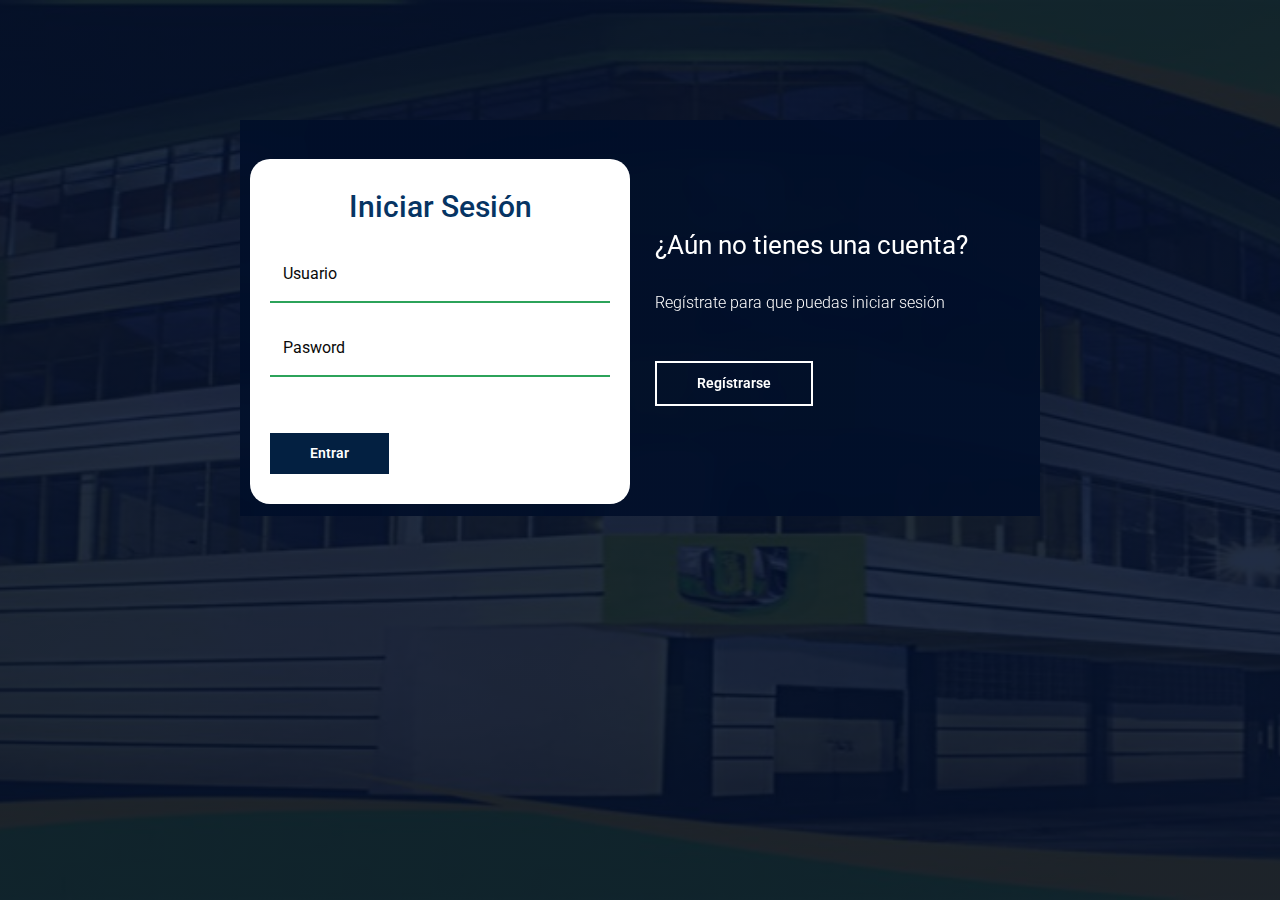
<file: index.html>
<!DOCTYPE html>
<html lang="en">

<head>
    <meta charset="UTF-8">
    <meta name="viewport" content="width=device-width, initial-scale=1.0">
    <title>LocalStorage UAB</title>

   
    <link href="assets/css/bootstrap.css" rel="stylesheet">
    <link rel="stylesheet" href="assets/css/estilos.css">
</head>

<body>
    <main>
        <div class="contenedor__todo">
            <div class="caja__trasera">
                <div class="caja__trasera-login">
                    <h3>¿Ya tienes una cuenta?</h3>
                    <p>Inicia sesión para entrar en la página</p>
                    <button id="btn__iniciar-sesion">Iniciar Sesión</button>
                </div>
                <div class="caja__trasera-register">
                    <h3>¿Aún no tienes una cuenta?</h3>
                    <p>Regístrate para que puedas iniciar sesión</p>
                    <button id="btn__registrarse">Regístrarse</button>
                </div>
            </div>
            <!--Formulario de Login y registro-->
            <div class="contenedor__login-register">
                <form action="" class="formulario__login" id="loginU">
                    <h2>Iniciar Sesión</h2>
                    <div class="form-floating mb-3">
                        <input type="text" id="usuario" name="usuario" class="form-control"
                            placeholder="Apellido Paterno" required />
                        <label for="floatingInputGrid">Usuario</label>
                    </div>
                    <div class="form-floating mb-3">
                        <input type="password" id="contrasenaDoc" name="contrasenaDoc" class="form-control" placeholder="pasword"
                            required />
                        <label for="floatingInputGrid">Pasword</label>
                    </div>
                    <button>Entrar</button>
                </form>

                <!--Register-->
                <form action="" class="formulario__register" id="formMed">
                    <h2>Formulario de registro</h2>
                    <div class="form-floating">
                        <input type="text" id="nombreDoc" name="nombreDoc" class="form-control" placeholder="Nombres"
                            required />
                        <label class="form-label" for="floatingInput">Nombres</label>
                    </div>
                    <div class="row g-2">
                        <div class="col-md">
                            <div class="form-floating">
                                <input type="text" id="apellidoDoc" name="apellidoDoc" class="form-control"
                                    placeholder="Apellido Paterno" required />
                                <label for="floatingInputGrid">Apellido Paterno</label>
                            </div>
                        </div>
                        <div class="col-md">
                            <div class="form-floating">
                                <input type="text" id="apellidoDocm" name="apellidoDocm" class="form-control"
                                    placeholder="apellidoMaterno" required />
                                <label for="floatingInputGrid">Apellido Materno</label>
                            </div>
                        </div>
                    </div>
                    <div class="row g-2">
                        <div class="col-md">
                            <div class="form-floating">
                                <input type="text" id="ci" name="ci" class="form-control" placeholder="cedula ci"
                                    required />
                                <label class="form-label" for="floatingInputGrid">C.I.</label>
                            </div>
                        </div>
                        <div class="col-md">
                            <div class="form-floating ">
                                <select class="form-select" aria-label="Floating label select example" id="expici"
                                    name="expici" required>
                                    <option selected value="ORURO">ORURO</option>
                                    <option value="LAPAZ">LA PAZ</option>
                                    <option value="BENI">BENI</option>
                                    <option value="PANDO">PANDO</option>
                                    <option value="CHUQUISACA">CHUQUISACA</option>
                                    <option value="POTOSI">POTOSI</option>
                                    <option value="TARIJA">TARIJA</option>
                                    <option value="SANTACRUZ">SANTA CRUZ</option>
                                    <option value="COCHABAMBA">COCHABAMBA</option>
                                </select>
                                <label for="floatingSelectGrid">Expedicion CI</label>
                            </div>
                        </div>
                    </div>
                    <div class="row g-2">
                        <div class="col-md">
                            <div class="form-floating">
                                <input type="text" id="usuarioDoc" name="usuarioDoc" class="form-control"
                                    placeholder="Usuario" required />
                                <label for="floatingInputGrid">Usuario</label>
                            </div>
                        </div>
                        <div class="col-md">
                            <div class="form-floating">
                                <input type="password" id="contrasenaDoc" name="contrasenaDoc" class="form-control"
                                    placeholder="contrasenaDoc" required />
                                <label for="floatingInputGrid">Contraseña</label>
                            </div>
                        </div>
                    </div>
                    <div class="form-floating">
                        <select class="form-select" aria-label="Floating label select example" id="tipoP"
                        name="tipoP" required>
                        <option selected value="PACIENTE">PACIENTE</option>
                        <option value="MEDICO">MEDICO</option>
                        <option value="ADMINISTRADOR">ADMINISTRADOR</option>
                    </select>
                    <label for="floatingSelectGrid">Tipo Usuario</label>
                    </div>
                   
                    <button type="submit" class="btn btn-primary btn-block mb-4 agregar-carrito">Registrar</button>
                </form>
            </div>
        </div>
    </main>

    <script type="text/javascript" src="assets/js/script.js"></script>
    <script type="text/javascript" src="assets/js/bootstrap.bundle.min.js"></script>
    <script type="text/javascript" src="assets/clases/paciente.js"></script>
    <script type="text/javascript" src="assets/clases/login.js"></script>
</body>

</html>
</file>
<file: assets/css/estilos.css>
@import url(http://fonts.googleapis.com/css?family=Roboto:100;0,300;0,400;0,500;0,700;0,900;1,100;1,300;1,400;1,500;1,700;1,900&display=swap);
*{
    margin: 0;
    padding: 0;
    box-sizing: border-box;
    text-decoration: none;
    font-family: 'Roboto', sans-serif;
}

body{
    background-image: linear-gradient(to right, rgba(0, 14, 41, 0.87), rgba(0, 14, 41, 0.87)), url(../images/s1.jpg);
    background-size: cover;
    background-repeat: no-repeat;
    background-position: center;
    background-attachment: fixed;
}

main{
    width: 100%;
    padding: 20px;
    margin: auto;
    margin-top: 100px;
}

.contenedor__todo{
    width: 100%;
    max-width: 800px;
    margin: auto;
    position: relative;
}

.caja__trasera{
    width: 100%;
    padding: 10px 20px;
    display: flex;
    justify-content: center;
    -webkit-backdrop-filter: blur(10px);
    backdrop-filter: blur(10px);
    background-image: linear-gradient(to right, rgba(0, 14, 41, 0.87), rgba(0, 14, 41, 0.87));

}

.caja__trasera div{
    margin: 100px 40px;
    color: white;
    transition: all 500ms;
}


.caja__trasera div p,
.caja__trasera button{
    margin-top: 30px;
}

.caja__trasera div h3{
    font-weight: 400;
    font-size: 26px;
}

.caja__trasera div p{
    font-size: 16px;
    font-weight: 300;
}

.caja__trasera button{
    padding: 10px 40px;
    border: 2px solid #fff;
    font-size: 14px;
    background: transparent;
    font-weight: 600;
    cursor: pointer;
    color: white;
    outline: none;
    transition: all 300ms;
}

.caja__trasera button:hover{
    background: #fff;
    color: #46A2FD;
}

/*Formularios*/

.contenedor__login-register{
    display: flex;
    align-items: center;
    width: 100%;
    max-width: 380px;
    position: relative;
    top: -185px;
    left: 10px;

    /*La transicion va despues del codigo JS*/
    transition: left 500ms cubic-bezier(0.175, 0.885, 0.320, 1.275);
}

.contenedor__login-register form{
    width: 100%;
    padding: 30px 20px;
    background: white;
    position: absolute;
    border-radius: 20px;
}

.contenedor__login-register form h2{
    font-size: 30px;
    text-align: center;
    margin-bottom: 20px;
    color: #063463;
}

.contenedor__login-register form input,
.contenedor__login-register form .form-select{
    font: inherit;
  line-height: normal;
  max-width: 100%;
  border-left: none;
  border-right: none;
  box-sizing: border-box;
  padding-left: 0;
  border-bottom-color: rgba(6, 146, 60, 0.849);
  border-bottom: 2px solid rgba(6, 146, 60, 0.849);
  border-top: 0;
  border-right: 0;
  border-radius: 0px;
  background: transparent;
  outline: none;
}
.contenedor__login-register form  input[type="text"]:active,
.contenedor__login-register form input[type="text"]:focus,
.contenedor__login-register form .form-select:focus{
    box-shadow: 0 0 0px 1000px white inset;
    border-color: transparent transparent rgba(5, 248, 37, 0.897) transparent;
  transition-duration: 0.8s;
}

.contenedor__login-register form button{
    padding: 10px 40px;
    margin-top: 40px;
    border: none;
    font-size: 14px;
    background: #032041;
    font-weight: 600;
    cursor: pointer;
    color: white;
    outline: none;
}




.formulario__login{
    opacity: 1;
    display: block;
}
.formulario__register{
    display: none;
}



@media screen and (max-width: 850px){

    main{
        margin-top: 50px;
    }

    .caja__trasera{
        max-width: 350px;
        height: 300px;
        flex-direction: column;
        margin: auto;
    }

    .caja__trasera div{
        margin: 0px;
        position: absolute;
    }


    /*Formularios*/

    .contenedor__login-register{
        top: -10px;
        left: -5px;
        margin: auto;
    }

    .contenedor__login-register form{
        position: relative;
    }
}
</file>
